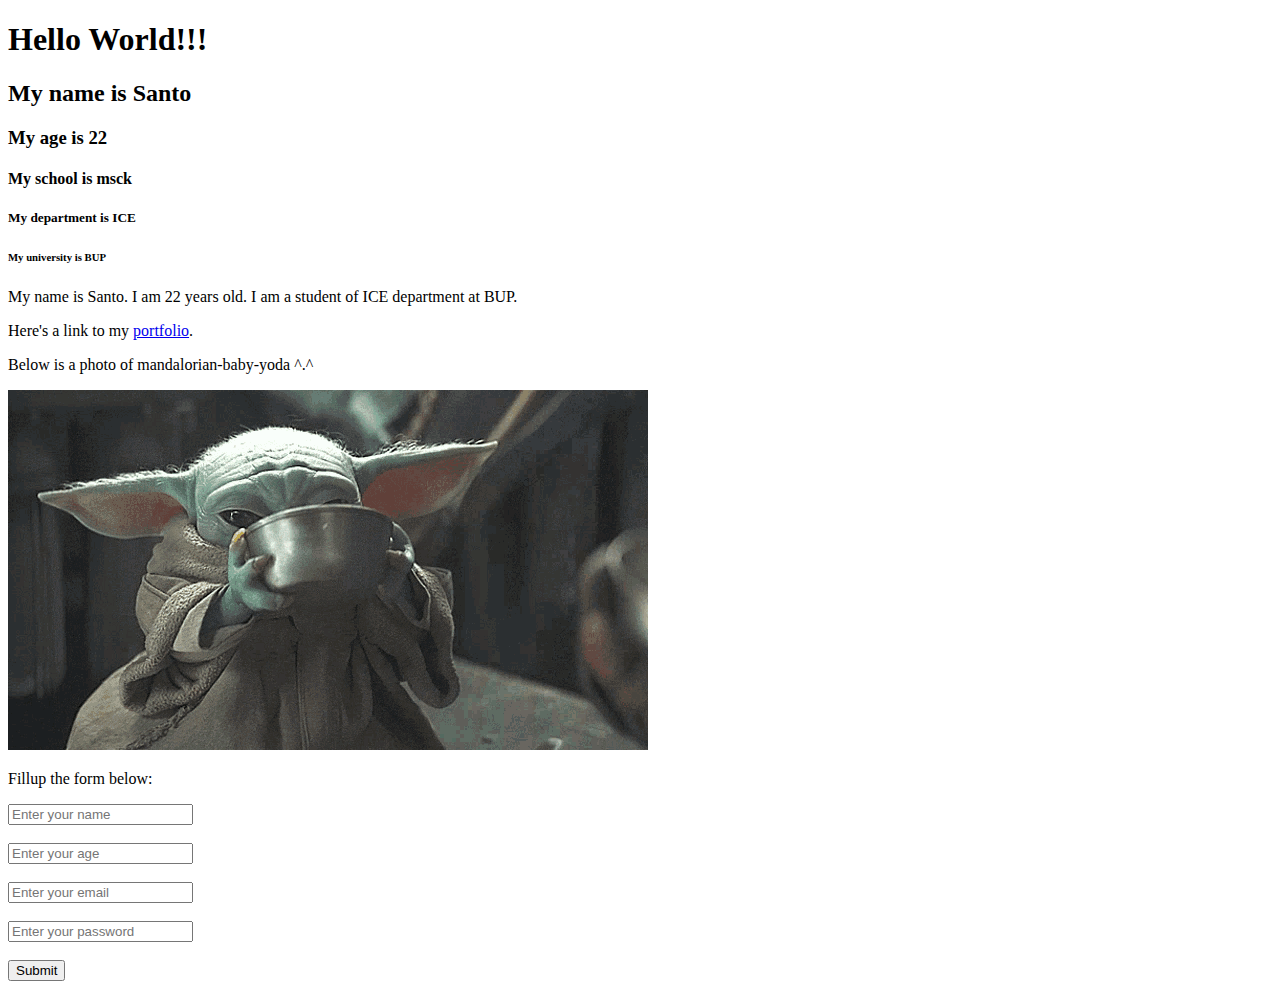
<file: Lab 01- 12.03.2025/index.html>
<!DOCTYPE html>
<html lang="en">
<head>
    <meta charset="UTF-8">
    <meta name="viewport" content="width=device-width, initial-scale=1.0">
    <title>Document</title>
</head>
<body>
    <h1>Hello World!!!</h1>
    <h2>My name is Santo</h2>
    <h3>My age is 22</h3>
    <h4>My school is msck</h4>
    <h5>My department is ICE</h5>
    <h6>My university is BUP</h6>
    <p>My name is Santo. I am 22 years old. I am a student of ICE department at BUP.</p>
    <p> 
        Here's a link to my 
        <a href="https://sites.google.com/view/samiul-hossen-sarkar-santo" target="_blank">portfolio</a>.
    </p>
    <p>
        Below is a photo of mandalorian-baby-yoda ^.^
    </p>
    <img src="mandalorian-baby-yoda.gif" alt="Baby yoda photo">
    <p>
        Fillup the form below:
    </p>
    <form>
        <input type="text" placeholder="Enter your name"><br><br>
        <input type="number" placeholder="Enter your age"><br><br>
        <input type="email" placeholder="Enter your email"><br><br>
        <input type="password" placeholder="Enter your password"><br><br>
        <input type="submit" value="Submit">
    </form>
</body>
</html>
</file>
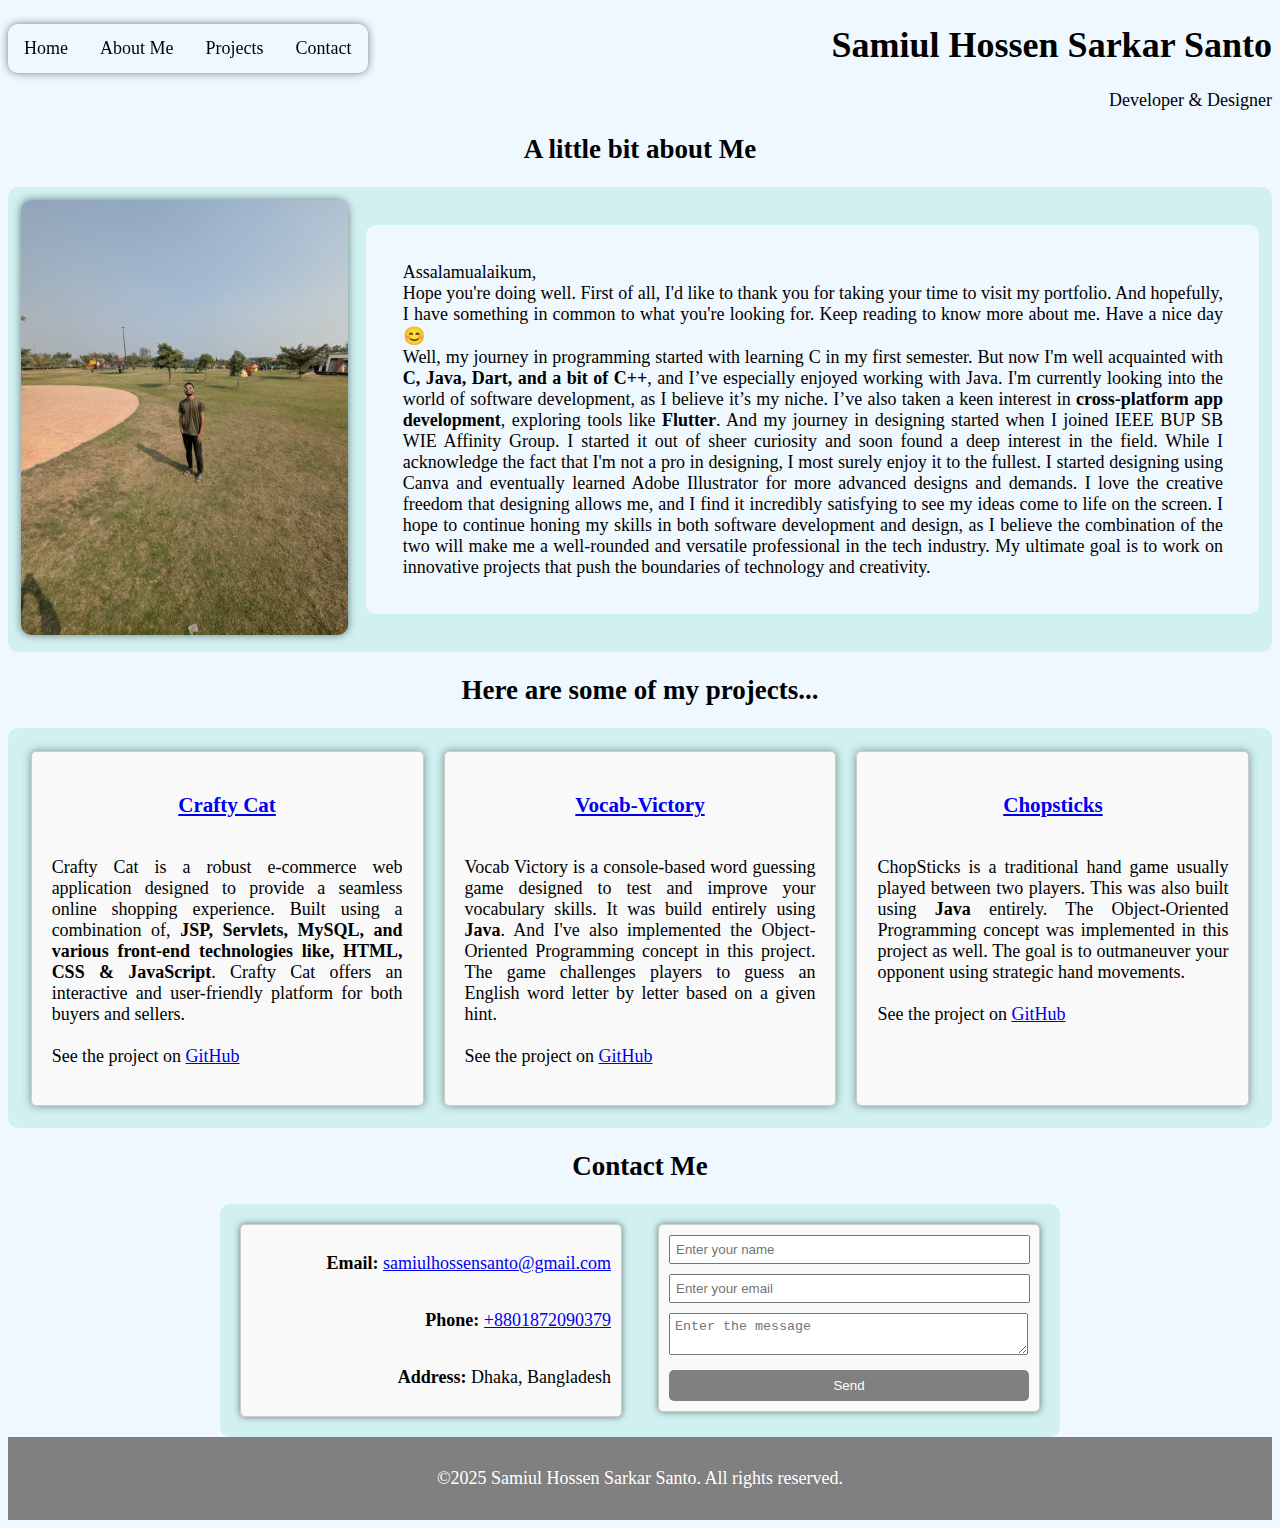
<file: Lab 02- 19.03.2025/index.html>
<!DOCTYPE html>
<html lang="en">

<head>
    <meta charset="UTF-8">
    <meta name="viewport" content="width=device-width, initial-scale=1.0">
    <link rel="stylesheet" href="styles.css">
    <title>Portfolio</title>
</head>

<body>
    <header>
        <nav>
            <ul class="nav-links">
                <li><a href="#Home">Home</a></li>
                <li><a href="#about-me">About Me</a></li>
                <li><a href="#projects">Projects</a></li>
                <li><a href="#contact-container">Contact</a></li>
            </ul>
        </nav>
    </header>
    <div id="Home">
        <h1><b>Samiul Hossen Sarkar Santo</b></h1>
        <p style="text-align: right;">Developer & Designer</p>
    </div>

    <h2>A little bit about Me</h2>
    <div class="about-me" id="about-me">
        <div class="about-para">
            <p>
                Assalamualaikum, <br>Hope you're doing well. First of all, I'd like to thank you for taking your time to visit my portfolio.
                And
                hopefully, I have something in common to what you're looking for. Keep reading to know more about me.
                Have a
                nice day😊<br>
                Well, my journey in programming started with learning C in my first semester. But now I'm well
                acquainted
                with <b>C, Java, Dart, and a bit of C++</b>, and I’ve especially enjoyed working with Java. I'm currently
                looking
                into the world of software development, as I believe it’s my niche. I’ve also taken a keen interest in
                <b>cross-platform app development</b>, exploring tools like <b>Flutter</b>. And my journey in designing started when I
                joined IEEE BUP SB WIE Affinity Group. I started it out of sheer curiosity and soon found a deep
                interest in
                the field. While I acknowledge the fact that I'm not a pro in designing, I most surely enjoy it to the
                fullest. I started designing using Canva and eventually learned Adobe Illustrator for more advanced
                designs
                and demands. I love the creative freedom that designing allows me, and I find it incredibly satisfying
                to
                see my ideas come to life on the screen. I hope to continue honing my skills in both software
                development
                and design, as I believe the combination of the two will make me a well-rounded and versatile
                professional
                in the tech industry. My ultimate goal is to work on innovative projects that push the boundaries of
                technology and creativity.<br>
            </p>
        </div>
        <div class="my-photo">
            <img src="samiul.jpg" alt="Samiul Hossen Sarkar Santo" width="200">
        </div>
    </div>

    <h2>Here are some of my projects...</h2>
    <div class="projects" id="projects">
        <div class="project-item">
            <h3><a href="https://github.com/Samiul-Hossen-Sarkar-Santo/CraftyCat" target="_blank"
                    rel="noopener noreferrer">Crafty Cat</a></h3>
            <p>
                Crafty Cat is a robust e-commerce web application designed to provide a seamless online shopping
                experience. Built using a combination of,<strong> JSP, Servlets, MySQL, and various front-end
                    technologies like, HTML, CSS & JavaScript</strong>. Crafty Cat offers an interactive and
                user-friendly platform for both buyers and sellers.

                <br><br>See the project on <a href="https://github.com/Samiul-Hossen-Sarkar-Santo/CraftyCat" target="_blank"
                    rel="noopener noreferrer">GitHub</a>
            </p>
        </div>
        <div class="project-item">
            <h3><a href="https://github.com/Samiul-Hossen-Sarkar-Santo/Vocab-Victory" target="_blank"
                    rel="noopener noreferrer">Vocab-Victory</a></h3>
            <p>
                Vocab Victory is a console-based word guessing game designed to test and improve your vocabulary skills.
                It was build entirely using <strong>Java</strong>. And I've also implemented the Object-Oriented
                Programming concept in this project. The game challenges players to guess an English word letter by
                letter based on a given hint. 
                
                <br><br>See the project on <a href="https://github.com/Samiul-Hossen-Sarkar-Santo/Vocab-Victory" target="_blank"
                    rel="noopener noreferrer">GitHub</a>
            </p>
        </div>
        <div class="project-item">
            <h3><a href="https://github.com/Samiul-Hossen-Sarkar-Santo/Chopsticks" target="_blank"
                    rel="noopener noreferrer">Chopsticks</a></h3>
            <p>
                ChopSticks is a traditional hand game usually played between two players. This was also built using
                <strong>Java</strong> entirely. The Object-Oriented Programming concept was implemented in this project
                as well. The goal is to outmaneuver your opponent using strategic hand movements.

                <br><br>See the project on <a href="https://github.com/Samiul-Hossen-Sarkar-Santo/ChopSticks" target="_blank"
                    rel="noopener noreferrer">GitHub</a>
            </p>
        </div>
    </div>

    <h2>Contact Me</h2>

    <div class="contact-container" id="contact-container">
        <div class="contact-info">
            <p><strong>Email: </strong><a href="mailto:samiulhossensanto@gmail.com">samiulhossensanto@gmail.com</a></p>
            <p><strong>Phone: </strong><a href="tel:+8801872090379">+8801872090379</a></p>
            <p><strong>Address: </strong>Dhaka, Bangladesh</p>
        </div>

        <div class="contact-form">
            <form>
                <input type="text" name="name" placeholder="Enter your name">
                <input type="email" name="email" placeholder="Enter your email">
                <textarea name="message" placeholder="Enter the message"></textarea>
                <button type="submit">Send</button>
            </form>
        </div>
    </div>
    <div class="footer">
        <footer>
            <p>&copy;2025 Samiul Hossen Sarkar Santo. All rights reserved.</p>
        </footer>
    </div>
</body>

</html>
</file>
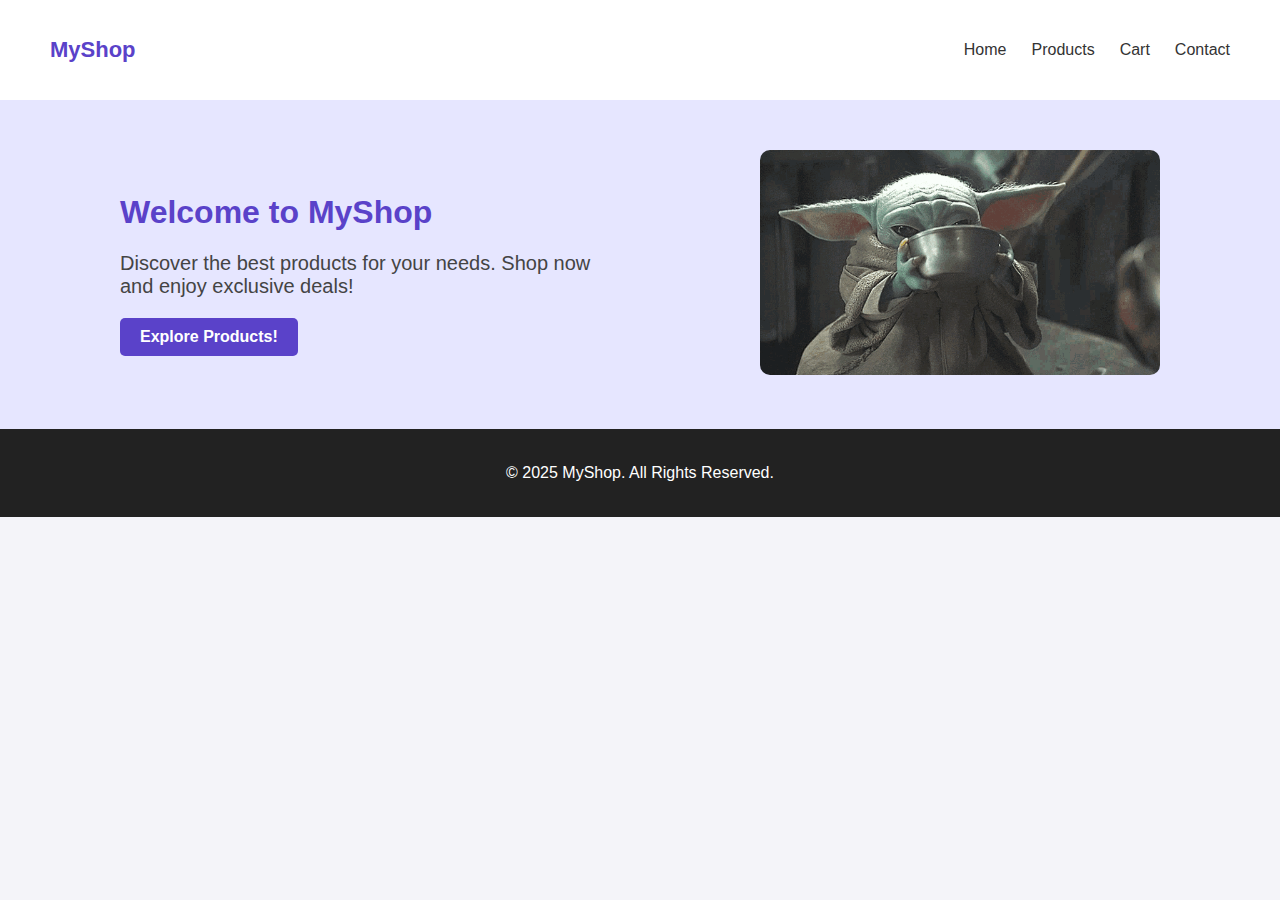
<file: Lab 03- 09.04.2025/index.html>
<!DOCTYPE html>
<html lang="en">
<head>
    <meta charset="UTF-8">
    <meta name="viewport" content="width=device-width, initial-scale=1.0">
    <title>MyShop</title>
    <link rel="stylesheet" href="styles.css">
</head>
<body>

    <nav class="navbar">
        <div class="logo">MyShop</div>
        <ul class="nav-links">
            <li><a href="#">Home</a></li>
            <li><a href="products.html">Products</a></li>
            <li><a href="#">Cart</a></li>
            <li><a href="contacts.html">Contact</a></li>
        </ul>
    </nav>

    <header class="hero-section">
        <div class="hero-content">
            <h1>Welcome to MyShop</h1>
            <p>Discover the best products for your needs. Shop now and enjoy exclusive deals!</p>
            <a href="#" class="btn">Explore Products!</a>
        </div>
        <div class="hero-image">
            <img src="shopping.gif" alt="Shopping Image">
        </div>
    </header>

    <footer class="footer">
        © 2025 MyShop. All Rights Reserved.
    </footer>

</body>
</html>
</file>
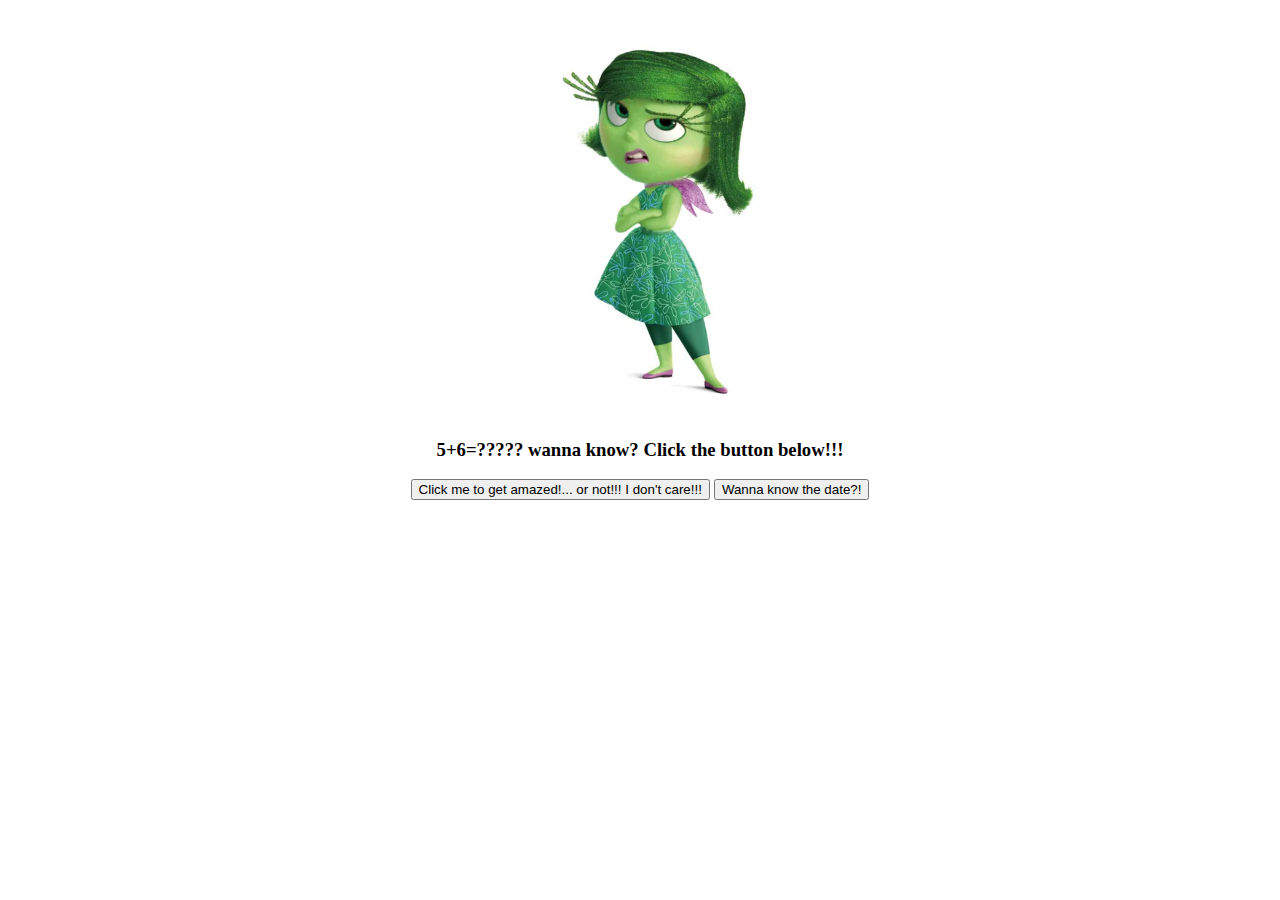
<file: Lab 05- 23.04.2025/index.html>
<!DOCTYPE html>
<html lang="en">

<head>
    <meta charset="UTF-8">
    <meta name="viewport" content="width=device-width, initial-scale=1.0">
    <title>Practice</title>
</head>

<body>
    <center>
        <main class="Narrow">
            <p>
                <img src="nature.png" height="400">
            <h3 id="text">
            </h3>
            <h3 id="date">
            </h3>
            </p>
            <button id="button" onclick="alert('It is..... '+(5+6))">Click me to get amazed!... or not!!! I don't
                care!!!</button>
            <button id="button" onclick="alert(Date())">Wanna know the date?!</button>
        </main>
    </center>
    <script src="scripts.js"></script>&nbsp;
</body>

</html>
</file>
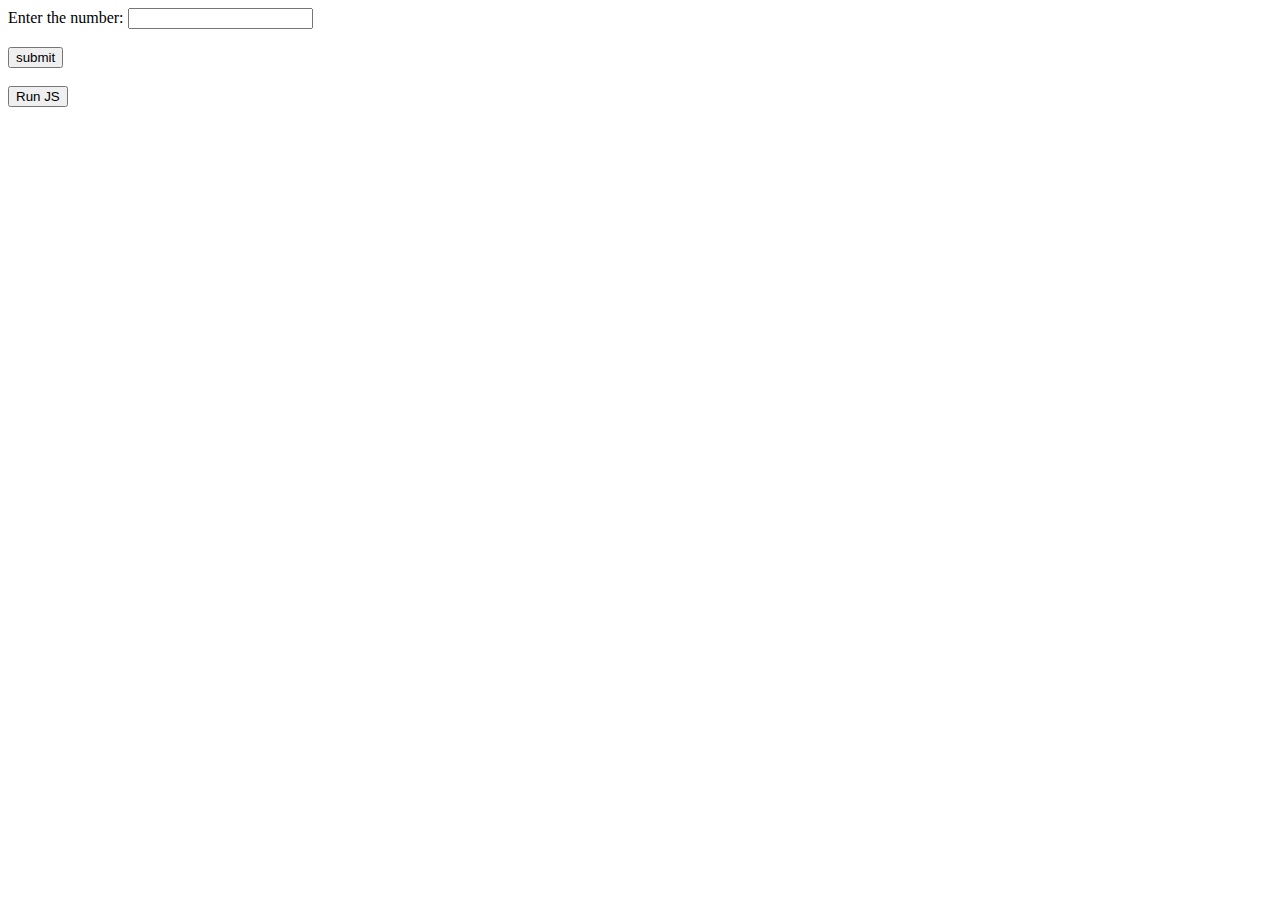
<file: Lab 06- 30.04.2025/index.html>
<!DOCTYPE html>
<html lang="en">
<head>
    <meta charset="UTF-8">
    <meta name="viewport" content="width=device-width, initial-scale=1.0">
    <title>Document</title>
</head>
<body>
    <form action="">
        <label for="" id="label">Enter the number:</label>
        <input type="text" id="text"><br><br>
        <button id="button">submit</button><br><br>
    </form>
    <button id="js">Run JS</button>
    <p id="inputtext"></p>
    <script src="scripts.js"></script>
</body>
</html>
</file>
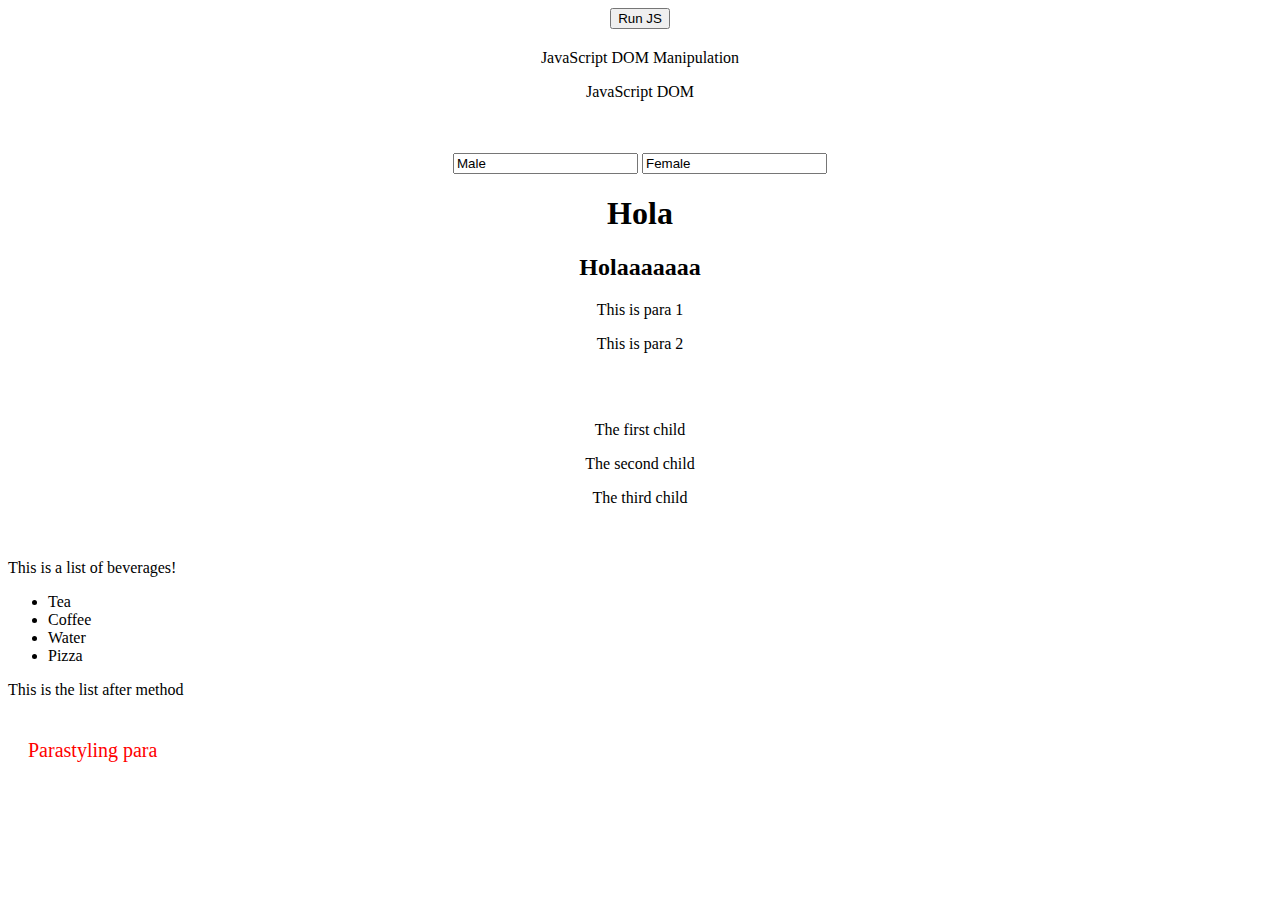
<file: Lab 07- 07.05.2025/index.html>
<!DOCTYPE html>
<html lang="en">
<head>
    <meta charset="UTF-8">
    <meta name="viewport" content="width=device-width, initial-scale=1.0">
    <title>Array and Function practice</title>
</head>
<body>
    <center>
        <button src="scripts.js" id="runButton">Run JS</button>
    </center>
    <center><h2 id="output"></h2></center>
    
    <center>
        <p id="DOM">JavaScript DOM Manipulation</p>
        <p id="DOM">JavaScript DOM</p>
    </center>
    <br><br>
    <center>
        <input type="text" name="gender" value="Male">
        <input type="text" name="gender" value="Female">
    </center>

    <center>
        <h1 class="headersss">Hola</h1>
    </center>
    <center>
        <h2>Holaaaaaaa</h2>
    </center>
    <center>
        <p class="para">This is para 1</p>
        <p class="para">This is para 2</p>
    </center>
    <br><br>
    <div>
        <center>
            <p>The first child</p><p class="secondC">The second child</p>
            <p>The third child</p>
        </center>
    </div>

    <br><br>
    <ul>
        <li>Tea</li>
        <li class="kire">Coffee</li>
        <li style="display: none;">Chocolate</li>
    </ul>

    <p id="styling">Parastyling para</p>

    <script src="scripts.js"></script>
</body>
</html>
</file>
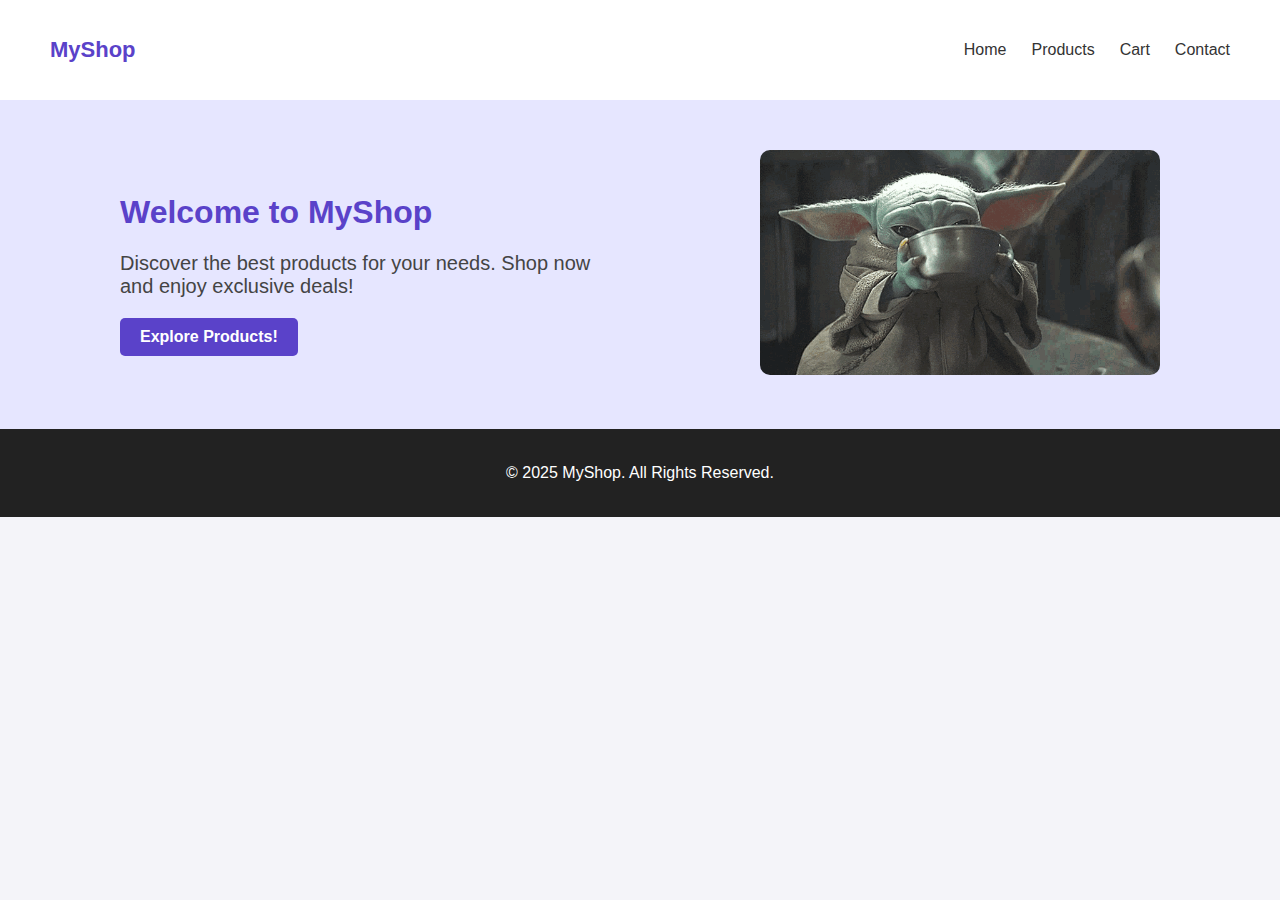
<file: Task 1- 19.03.2025/index.html>
<!DOCTYPE html>
<html lang="en">
<head>
    <meta charset="UTF-8">
    <meta name="viewport" content="width=device-width, initial-scale=1.0">
    <title>MyShop</title>
    <link rel="stylesheet" href="styles.css">
</head>
<body>

    <nav class="navbar">
        <div class="logo">MyShop</div>
        <ul class="nav-links">
            <li><a href="#">Home</a></li>
            <li><a href="#">Products</a></li>
            <li><a href="#">Cart</a></li>
            <li><a href="#">Contact</a></li>
        </ul>
    </nav>

    <header class="hero-section">
        <div class="hero-content">
            <h1>Welcome to MyShop</h1>
            <p>Discover the best products for your needs. Shop now and enjoy exclusive deals!</p>
            <a href="#" class="btn">Explore Products!</a>
        </div>
        <div class="hero-image">
            <img src="shopping.gif" alt="Shopping Image">
        </div>
    </header>

    <footer class="footer">
        © 2025 MyShop. All Rights Reserved.
    </footer>

</body>
</html>
</file>
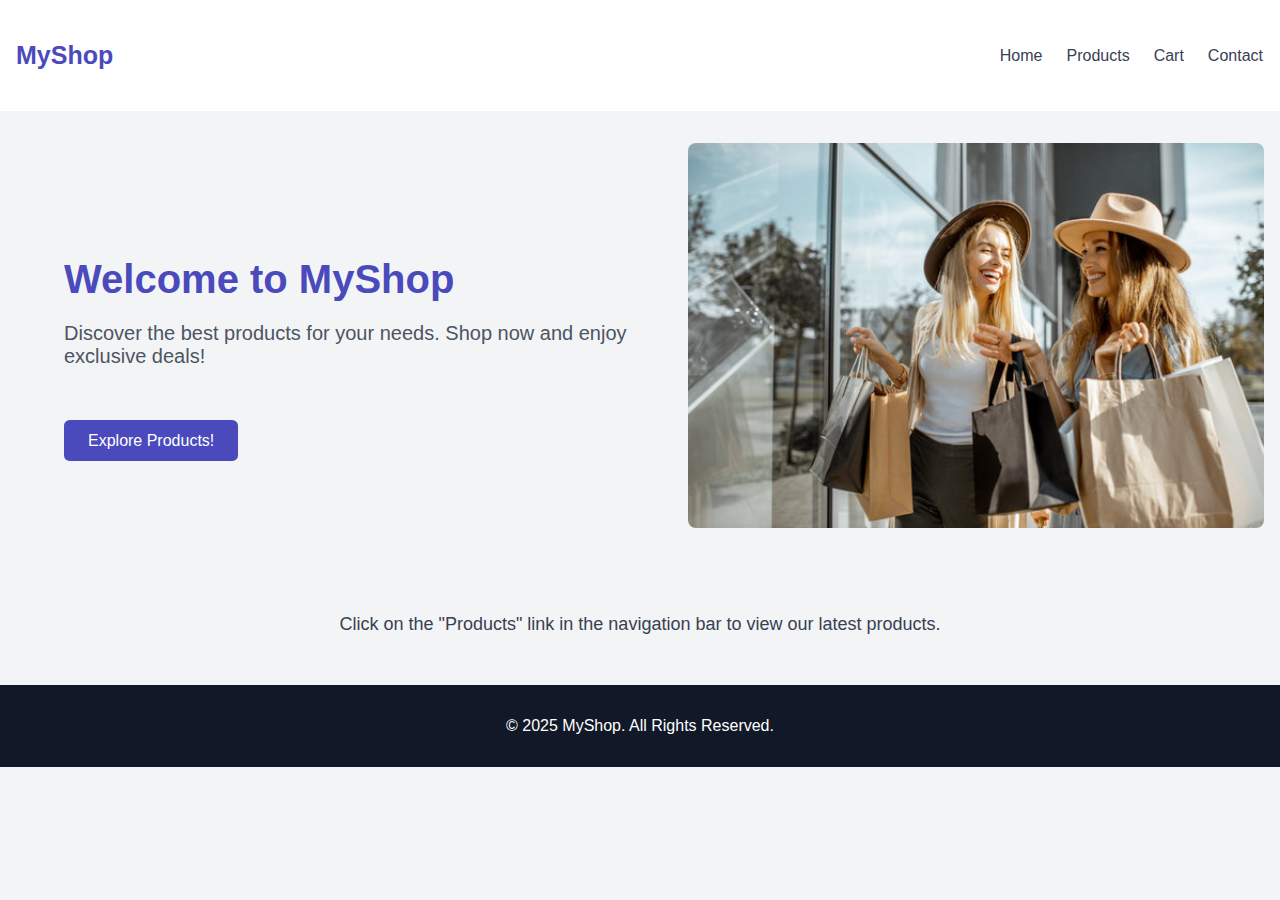
<file: Week 2 Task/labProject1/index.html>
<!DOCTYPE html>
<html lang="en">
<head>
    <meta charset="UTF-8">
    <meta name="viewport" content="width=device-width, initial-scale=1.0">
    <title>Document</title>
    <link rel="stylesheet" href="style.css">
</head>
<body>
    <nav class="nav-bar">
            <h3 class="logo">MyShop</h3>
            <ul class="nav-links">
                <li><a href="index.html" class="nav-link">Home</a></li>
                <li><a href="products.html" class="nav-link">Products</a></li>
                <li><a href="cart.html" class="nav-link">Cart</a></li>
                <li><a href="contact.html" class="nav-link">Contact</a></li>
            </ul>
            
    </nav>

    <!--Hero Section-->  
    <header class="hero">
        <div class="hero-content">
            <h2 class="hero-title">Welcome to MyShop</h2>
            <p class="hero-subtitle">Discover the best products for your needs. Shop now and enjoy exclusive deals!</p>
            <a href="products.html" class="hero-button">Explore Products!</a>
        </div>

        <div class="hero-image-container">
            <img src="Images/banner2.jpg" alt="Banner" class="hero-image">
        </div>
    </header>

    <!--Main Section-->
    <section>
        <div class="main-content">
            <p class="main-text">Click on the "Products" link in the navigation bar to view our latest products.</p>
        </div>
    </section>

    <!--Footer Section-->
    <footer class="footer">
        <p class="footer-text">&copy; 2025 MyShop. All Rights Reserved.</p>
    </footer>

</body>
</html>
</file>
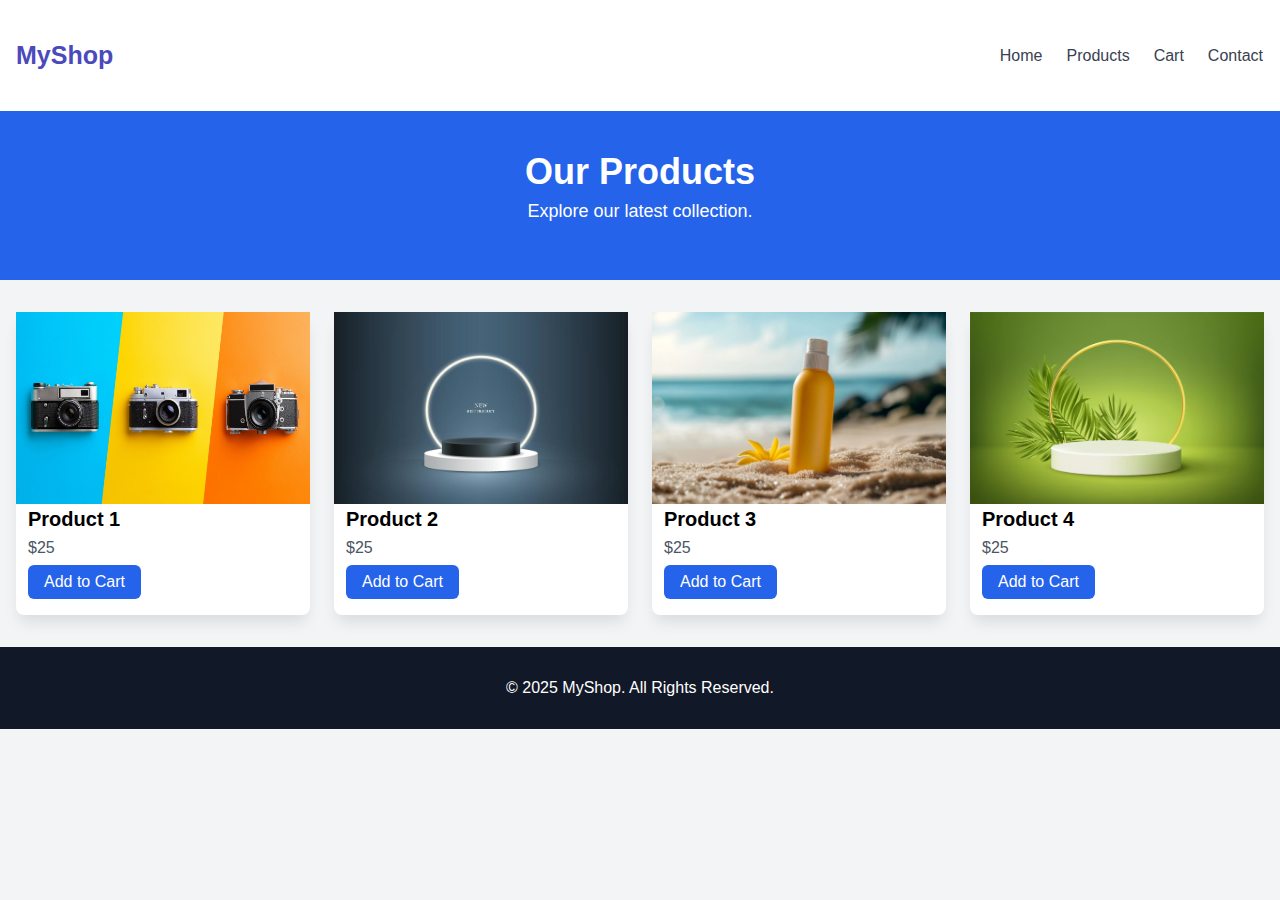
<file: Week 2 Task/labProject1/products.html>
<!DOCTYPE html>
<html lang="en">
<head>
    <meta charset="UTF-8">
    <meta name="viewport" content="width=device-width, initial-scale=1.0">
    <title>Document</title>
    <link rel="stylesheet" href="style.css">
</head>
<body>
    <nav class="nav-bar">
        <h3 class="logo">MyShop</h3>
        <ul class="nav-links">
            
            <li><a href="index.html" class="nav-link">Home</a></li>
            <li><a href="products.html" class="nav-link">Products</a></li>
            <li><a href="cart.html" class="nav-link">Cart</a></li>
            <li><a href="contact.html" class="nav-link">Contact</a></li>
            
        </ul>
        
    </nav>

    <!--Hero Section-->
    <header class="hero-product">  <!--header is the hero section> (Title, Subtitle)-->
            <h3 class="hero-product-title">Our Products</h3>
            <p class="hero-product-subtitle">Explore our latest collection.</p>
    </header>


    <section class="product-grid">
        <div class="product-container">
            <div class="product-card">
                <img src="Images/product.jpg" alt="Product" class="product-image">
                <div class="product-details">
                    <h3 class="product-name">Product 1</h3>
                    <p class="product-price">$25</p>
                    <button class="add-to-cart-button">Add to Cart</button>
                </div>
            </div>

            <div class="product-card">
                <img src="Images/product1.jpg" alt="Product" class="product-image">
                <div class="product-details">
                    <h3 class="product-name">Product 2</h3>
                    <p class="product-price">$25</p>
                    <button class="add-to-cart-button">Add to Cart</button>
                </div>
            </div>

            <div class="product-card">
                <img src="Images/product2.jpg" alt="Product" class="product-image">
                <div class="product-details">
                    <h3 class="product-name">Product 3</h3>
                    <p class="product-price">$25</p>
                    <button class="add-to-cart-button">Add to Cart</button>
                </div>
            </div>

            <div class="product-card">
                <img src="Images/product3.avif" alt="Product" class="product-image">
                <div class="product-details">
                    <h3 class="product-name">Product 4</h3>
                    <p class="product-price">$25</p>
                    <button class="add-to-cart-button">Add to Cart</button>
                </div>
            </div>

        </div>
    </section>



    <!--Footer Section-->
    <footer class="footer">
        <p>&copy; 2025 MyShop. All Rights Reserved.</p>
    </footer>
</body>
</html>
</file>
<file: Lab 02- 19.03.2025/styles.css>
body {
    font-size: 18px;
    background-color: aliceblue;    
}

h1 {
    text-align: right;
    color: black;
}

h2 {
    text-align: center;
    color: black;
}

ul {
    list-style-type: none;
    margin: 0;
    padding: 0;
    overflow: hidden;
    background-color: aliceblue;
    position: fixed;
    border-radius: 10px;
    box-shadow: 0 0 8px 0 rgba(0, 0, 0, 0.5);
}

li {
    float: left;
}

li a {
    display: block;
    color: rgb(0, 0, 0);
    text-align: center;
    padding: 14px 16px;
    text-decoration: none;
}

li a:hover {
    background-color: rgb(62, 95, 105);
    color: whitesmoke;
}

.home {
    padding: 1%;
    background-color: rgb(209, 241, 241);
    border-radius: 10px;
}

.about-me {
    display: flex;
    flex-direction: row-reverse;
    justify-content: flex-start;
    flex-wrap: nowrap;
    align-items: center;
    background-color: rgb(209, 241, 241);
    padding: 1%;
    border-radius: 10px;
}

.about-me p {
    background-color: aliceblue;
    border-color: black;
    border-radius: 10px;
    padding: 1%;
    text-align: justify;
    padding: 4%;
    margin-left: 2%;
}

.about-me img {
    width: 100%;
    border-radius: 10px;
    margin-right: .5%;
    box-shadow: 0 0 8px 0 rgba(0, 0, 0, 0.5);
}

.projects {
    display: flex;
    flex-direction: row;
    justify-content: space-between;
    flex-wrap: nowrap;
    align-items: stretch;
    background-color: rgb(209, 241, 241);
    padding: 1%;
    border-radius: 10px;
}

.project-item {
    display: flex;
    margin: 10px;
    padding: 20px;
    border: 1px solid #ccc;
    border-radius: 5px;
    background-color: #f9f9f9;
    align-content: space-around;
    flex-wrap: wrap;
    flex-direction: column;
    align-items: center;
    justify-content: flex-start;
    width: 30%;
    box-shadow: 0 0 8px 0 rgba(38, 37, 37, 0.5);
}

.project-item a:hover {
    background-color: grey;
    color: white;
}

.project-item p {
    background-color: #f9f9f9;
    text-align: justify;
    width: 100%;
}

.contact-container {
    display: flex;
    justify-content: space-between;
    align-items: flex-start;
    max-width: 800px;
    margin: auto;
    padding: 20px;
    background-color: rgb(209, 241, 241);
    border-radius: 10px;
}

.contact-form, .contact-info {
    height: 50%;
    box-shadow: 0 0 7px 0 rgba(0, 0, 0, 0.5);
}

.contact-info {
    display: flex;
    flex-direction: column;
    justify-content: flex-start;
    align-items: end;
    padding: 10px;
    border: 1px solid #ccc;
    border-radius: 5px;
    background-color: #f9f9f9;
    width: 45%;
}

.contact-form {
    display: flex;
    flex-direction: column;
    justify-content: flex-start;
    align-items: start;
    padding: 10px;
    border: 1px solid #ccc;
    border-radius: 5px;
    background-color: #f9f9f9;
    width: 45%;
}

.contact-form input, .contact-form textarea {
    width: 96.5%;
    margin-bottom: 10px;
    padding: 5px;
}

.contact-form button {
    display: block;
    width: 100%;
    padding: 8px;
    background-color: gray;
    color: white;
    border: none;
    border-radius: 5px;
    cursor: pointer;
}

.contact-form button:hover {
    background-color: black;
    color: white;
}

.footer {
    display: flex;
    flex-direction: row;
    justify-content: center;
    flex-wrap: nowrap;
    align-items: center;
    background-color: gray;
    color: white;
    padding: 1%;
    bottom: 0;
    width: 98%;
}
</file>
<file: Lab 03- 09.04.2025/styles.css>
/* General Styles */
body {
    font-family: Arial, sans-serif;
    margin: 0;
    padding: 0;
    background-color: #f4f4f9;
}

/* Navbar */
.navbar {
    display: flex;
    justify-content: space-between;
    align-items: center;
    padding: 25px 50px;
    background-color: white;
    box-shadow: 0 2px 5px rgba(0, 0, 0, 0.1);
}

.logo {
    font-size: 22px;
    font-weight: bold;
    color: #5a42c9;
}

.nav-links {
    list-style: none;
    display: flex;
    gap: 25px;
}

.nav-links li {
    display: inline;
}

.nav-links a {
    text-decoration: none;
    color: #333;
    font-size: 16px;
}

.nav-links a:hover {
    color: #f4f4f9;
    background-color: #5a42c9;
    padding: 5px;
    border-radius: 5px;
}

/* Hero Section */
.hero-section {
    display: flex;
    align-items: center;
    justify-content: space-around;
    padding: 50px;
    background-color: #e6e6ff;
}

.hero-content {
    max-width: 500px;
}

.hero-content h1 {
    font-size: 32px;
    color: #5a42c9;
}

.hero-content p {
    font-size: 20px;
    color: #444;
    margin-bottom: 20px;
}

.btn {
    display: inline-block;
    padding: 10px 20px;
    background-color: #5a42c9;
    color: white;
    text-decoration: none;
    border-radius: 5px;
    font-weight: bold;
}

.btn:hover {
    background-color: #4a38a1;
}

/* Hero Image */
.hero-image img {
    width: 400px;
    border-radius: 10px;
}

/* Footer */
.footer {
    text-align: center;
    padding: 35px;
    background-color: #222;
    color: white;
}
</file>
<file: Task 1- 19.03.2025/styles.css>
/* General Styles */
body {
    font-family: Arial, sans-serif;
    margin: 0;
    padding: 0;
    background-color: #f4f4f9;
}

/* Navbar */
.navbar {
    display: flex;
    justify-content: space-between;
    align-items: center;
    padding: 25px 50px;
    background-color: white;
    box-shadow: 0 2px 5px rgba(0, 0, 0, 0.1);
}

.logo {
    font-size: 22px;
    font-weight: bold;
    color: #5a42c9;
}

.nav-links {
    list-style: none;
    display: flex;
    gap: 25px;
}

.nav-links li {
    display: inline;
}

.nav-links a {
    text-decoration: none;
    color: #333;
    font-size: 16px;
}

.nav-links a:hover {
    color: #f4f4f9;
    background-color: #5a42c9;
    padding: 5px;
    border-radius: 5px;
}

/* Hero Section */
.hero-section {
    display: flex;
    align-items: center;
    justify-content: space-around;
    padding: 50px;
    background-color: #e6e6ff;
}

.hero-content {
    max-width: 500px;
}

.hero-content h1 {
    font-size: 32px;
    color: #5a42c9;
}

.hero-content p {
    font-size: 20px;
    color: #444;
    margin-bottom: 20px;
}

.btn {
    display: inline-block;
    padding: 10px 20px;
    background-color: #5a42c9;
    color: white;
    text-decoration: none;
    border-radius: 5px;
    font-weight: bold;
}

.btn:hover {
    background-color: #4a38a1;
}

/* Hero Image */
.hero-image img {
    width: 400px;
    border-radius: 10px;
}

/* Footer */
.footer {
    text-align: center;
    padding: 35px;
    background-color: #222;
    color: white;
}
</file>
<file: Week 2 Task/labProject1/style.css>
body {
    background-color: #f3f4f6;   /*rgb(red, green, blue), Hex> rr (red), gg (green) and bb (blue) are hexadecimal values between 00 and ff (same as decimal 0-255)*/
    margin: 0;
    font-family: Arial, sans-serif;
}

.nav-bar{
    background-color: #ffffff;
    display: flex;   /*Makes the element expand to fill the available space in a flex container.*/
    justify-content: space-between; /*horizontally adjusts*/
    padding: 1rem;
    align-items: center; /*verticaly aligns*/
}


.logo{
    color: rgb(74, 74, 189);
    font-size: 25px;
}

.nav-links{
  display: flex;
  gap: 1.5rem;
  list-style: none;
  padding-left: 1px;
  padding-right: 1px;
}

.nav-link{
  text-decoration: none;
  color: #374151;
  font-size: 1rem;
  font-weight: 500;
}

.nav-link:hover{
    color: rgb(74, 74, 189);
}

/*hero header section*/

.hero{
    display: flex;
    justify-content: space-between;
    align-items: center;
    padding: 2rem 1rem;   /*top-bottom left-right*/
    background-color: #f3f4f6;
    
}

.hero-content
{
    padding: 2rem 3rem;
    flex: 1;
    
}

.hero-title{
    color: rgb(74, 74, 189);
    font-size: 2.5rem;
    font-weight: 700;
    margin-bottom: 1rem;
}

.hero-subtitle{
    font-size: 1.25rem;
    color: #4b5563;
    margin-bottom: 4rem;
}

.hero-button{
    background-color: rgb(74, 74, 189);
    color: #ffffff;
    text-decoration: none;
    padding: 0.75rem 1.5rem; /*top-bottom and left-right*/
    border-radius: 0.35rem;
}

.hero-button:hover{
    background-color: #1d4ed8;
}

.hero-image-container{
    max-width: 50%;
    flex: 1;
}

.hero-image{
    width: 100%;
    border-radius: 0.5rem;
}

  /* Main Content */
.main-content{
    padding: 2rem 1rem;
    text-align: center;
}

.main-text {
    color: #374151;
    font-size: 1.125rem;
}

  /* Footer */
.footer{
    background-color: #111827;
    color: #ffffff;
    text-align: center;
    padding: 1rem 0;
}

.footer-text {
    font-size: 1rem;
}


/*****************************************************/
/* Product Hero Section*/
.hero-product{
  background-color: #2563eb;
  color: #ffffff;
  text-align: center;
  padding: 2.5rem 0;
}

.hero-product-title {
  font-size: 2.25rem;
  font-weight: bold;
  margin: 0;
}

.hero-product-subtitle {
  font-size: 1.125rem;
  margin-top: 0.5rem;
}

/* Product Grid */
.product-grid{
  padding: 2rem 1rem;
}

.product-container {
  display: grid;
  grid-template-columns: repeat(4, 1fr);    /* four columns and 1 fraction of the total width*/
  gap: 1.5rem;
}

.product-card {
  background-color: #ffffff;
  box-shadow: 0 10px 15px -3px rgba(0, 0, 0, 0.1);   /* horizontal vertical blur spreadradius color */
  border-radius: 0.5rem;
}

.product-image {
  width: 100%;
  height: 12rem;
  
}

.product-details{
  padding: 0 0.75rem;
}

.product-name {
  font-size: 1.25rem;
  font-weight: bold;
  margin: 0;
}

.product-price {
  font-size: 1rem;
  color: #4b5563;
  margin: 0.5rem 0;
}

.add-to-cart-button{
  background-color: #2563eb;
  color: #ffffff;
  padding: 0.5rem 1rem;
  border: none;
  border-radius: 0.375rem;
  font-size: 1rem;
  cursor: pointer;
  transition: background-color 0.3s ease;
  margin-bottom: 1rem;
}

.add-to-cart-button:hover{
  background-color: rgb(75, 113, 145);
}
</file>
